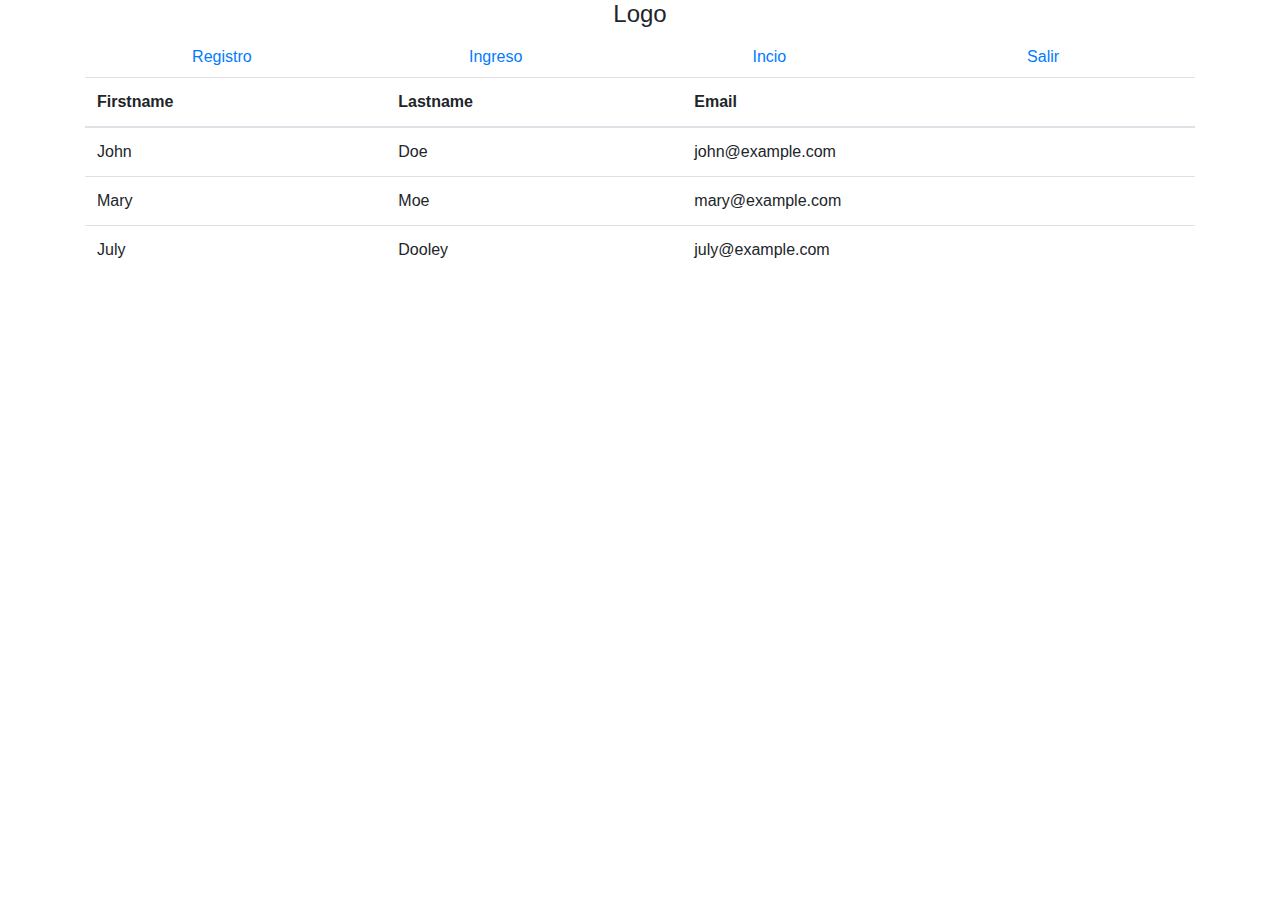
<file: MVC/Vista/Index.html>
<!DOCTYPE html>
<html lang="en">
<head>
    <meta charset="UTF-8">
    <meta http-equiv="X-UA-Compatible" content="IE=edge">
    <meta name="viewport" content="width=device-width, initial-scale=1.0">
    <title>Document</title>
</head>
<link rel="stylesheet" href="https://cdn.jsdelivr.net/npm/bootstrap@4.4.1/dist/css/bootstrap.min.css" integrity="sha384-Vkoo8x4CGsO3+Hhxv8T/Q5PaXtkKtu6ug5TOeNV6gBiFeWPGFN9MuhOf23Q9Ifjh" crossorigin="anonymous">
<script src="https://code.jquery.com/jquery-3.4.1.slim.min.js" integrity="sha384-J6qa4849blE2+poT4WnyKhv5vZF5SrPo0iEjwBvKU7imGFAV0wwj1yYfoRSJoZ+n" crossorigin="anonymous"></script>
<script src="https://cdn.jsdelivr.net/npm/popper.js@1.16.0/dist/umd/popper.min.js" integrity="sha384-Q6E9RHvbIyZFJoft+2mJbHaEWldlvI9IOYy5n3zV9zzTtmI3UksdQRVvoxMfooAo" crossorigin="anonymous"></script>
<script src="https://cdn.jsdelivr.net/npm/bootstrap@4.4.1/dist/js/bootstrap.min.js" integrity="sha384-wfSDF2E50Y2D1uUdj0O3uMBJnjuUD4Ih7YwaYd1iqfktj0Uod8GCExl3Og8ifwB6" crossorigin="anonymous"></script>
<!-- jQuery library -->
<script src="https://cdn.jsdelivr.net/npm/jquery@3.5.1/dist/jquery.slim.min.js"></script>

<!-- Popper JS -->
<script src="https://cdn.jsdelivr.net/npm/popper.js@1.16.1/dist/umd/popper.min.js"></script>

<!-- Latest compiled JavaScript -->
<script src="https://cdn.jsdelivr.net/npm/bootstrap@4.6.1/dist/js/bootstrap.bundle.min.js"></script>


<link rel="stylesheet" href="https://cdnjs.cloudflare.com/ajax/libs/font-awesome/6.0.0/css/all.min.css">
<body>
    

      <div class="container">
        <h4 align="center">Logo</h4>

        <ul class="container nav nav-pills nav-justified">
          <li class="nav-item">
            <a class="nav-link " href="#">Registro</a>
          </li>
          <li class="nav-item">
            <a class="nav-link" href="#">Ingreso</a>
          </li>
          <li class="nav-item">
            <a class="nav-link" href="Inicio.html">Incio</a>
          </li>
          <li class="nav-item">
            <a class="nav-link " href="Salir.html">Salir</a>
          </li>
        </ul>
                  
        <table class="table table-hover">
          <thead>
            <tr>
              <th>Firstname</th>
              <th>Lastname</th>
              <th>Email</th>
            </tr>
          </thead>
          <tbody>
            <tr>
              <td>John</td>
              <td>Doe</td>
              <td>john@example.com</td>
            </tr>
            <tr>
              <td>Mary</td>
              <td>Moe</td>
              <td>mary@example.com</td>
            </tr>
            <tr>
              <td>July</td>
              <td>Dooley</td>
              <td>july@example.com</td>
            </tr>
          </tbody>
        </table>
      </div>
</body>
</html>
</file>
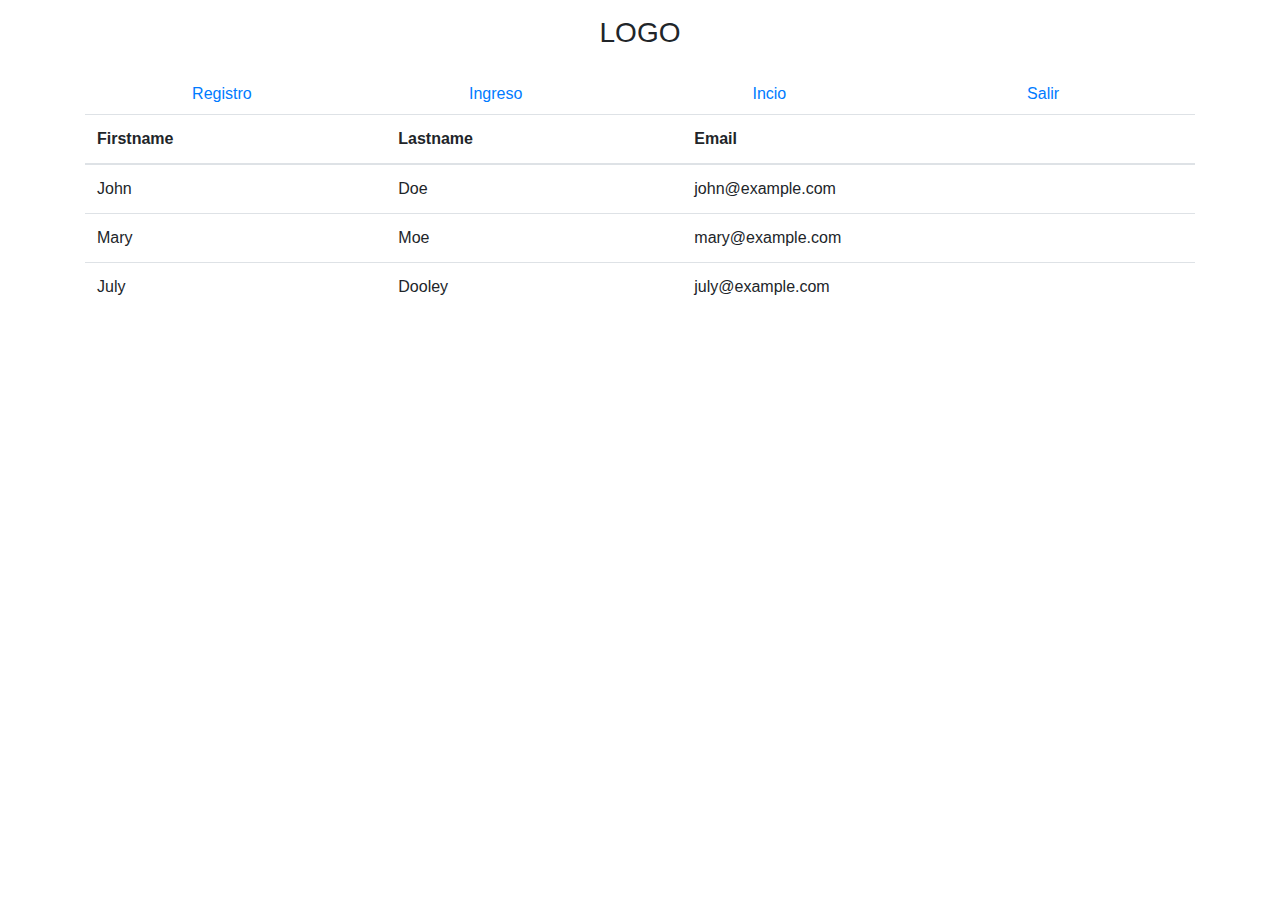
<file: MVC/Vista/html/Index.html>
<!DOCTYPE html>
<html lang="en">
<head>
    <meta charset="UTF-8">
    <meta http-equiv="X-UA-Compatible" content="IE=edge">
    <meta name="viewport" content="width=device-width, initial-scale=1.0">
    <title>Document</title>
</head>
<link rel="stylesheet" href="https://cdn.jsdelivr.net/npm/bootstrap@4.4.1/dist/css/bootstrap.min.css" integrity="sha384-Vkoo8x4CGsO3+Hhxv8T/Q5PaXtkKtu6ug5TOeNV6gBiFeWPGFN9MuhOf23Q9Ifjh" crossorigin="anonymous">
<script src="https://code.jquery.com/jquery-3.4.1.slim.min.js" integrity="sha384-J6qa4849blE2+poT4WnyKhv5vZF5SrPo0iEjwBvKU7imGFAV0wwj1yYfoRSJoZ+n" crossorigin="anonymous"></script>
<script src="https://cdn.jsdelivr.net/npm/popper.js@1.16.0/dist/umd/popper.min.js" integrity="sha384-Q6E9RHvbIyZFJoft+2mJbHaEWldlvI9IOYy5n3zV9zzTtmI3UksdQRVvoxMfooAo" crossorigin="anonymous"></script>
<script src="https://cdn.jsdelivr.net/npm/bootstrap@4.4.1/dist/js/bootstrap.min.js" integrity="sha384-wfSDF2E50Y2D1uUdj0O3uMBJnjuUD4Ih7YwaYd1iqfktj0Uod8GCExl3Og8ifwB6" crossorigin="anonymous"></script>
<!-- jQuery library -->
<script src="https://cdn.jsdelivr.net/npm/jquery@3.5.1/dist/jquery.slim.min.js"></script>

<!-- Popper JS -->
<script src="https://cdn.jsdelivr.net/npm/popper.js@1.16.1/dist/umd/popper.min.js"></script>

<!-- Latest compiled JavaScript -->
<script src="https://cdn.jsdelivr.net/npm/bootstrap@4.6.1/dist/js/bootstrap.bundle.min.js"></script>


<link rel="stylesheet" href="https://cdnjs.cloudflare.com/ajax/libs/font-awesome/6.0.0/css/all.min.css">
<body>
    

      <div class="container">
        <h3 class="text-center py-3">LOGO</h3>

        <ul class="container nav nav-pills nav-justified">
          <li class="nav-item">
            <a class="nav-link " href="#">Registro</a>
          </li>
          <li class="nav-item">
            <a class="nav-link" href="#">Ingreso</a>
          </li>
          <li class="nav-item">
            <a class="nav-link" href="Inicio.html">Incio</a>
          </li>
          <li class="nav-item">
            <a class="nav-link " href="Salir.html">Salir</a>
          </li>
        </ul>
                  
        <table class="table table-hover">
          <thead>
            <tr>
              <th>Firstname</th>
              <th>Lastname</th>
              <th>Email</th>
            </tr>
          </thead>
          <tbody>
            <tr>
              <td>John</td>
              <td>Doe</td>
              <td>john@example.com</td>
            </tr>
            <tr>
              <td>Mary</td>
              <td>Moe</td>
              <td>mary@example.com</td>
            </tr>
            <tr>
              <td>July</td>
              <td>Dooley</td>
              <td>july@example.com</td>
            </tr>
          </tbody>
        </table>
      </div>
</body>
</html>
</file>
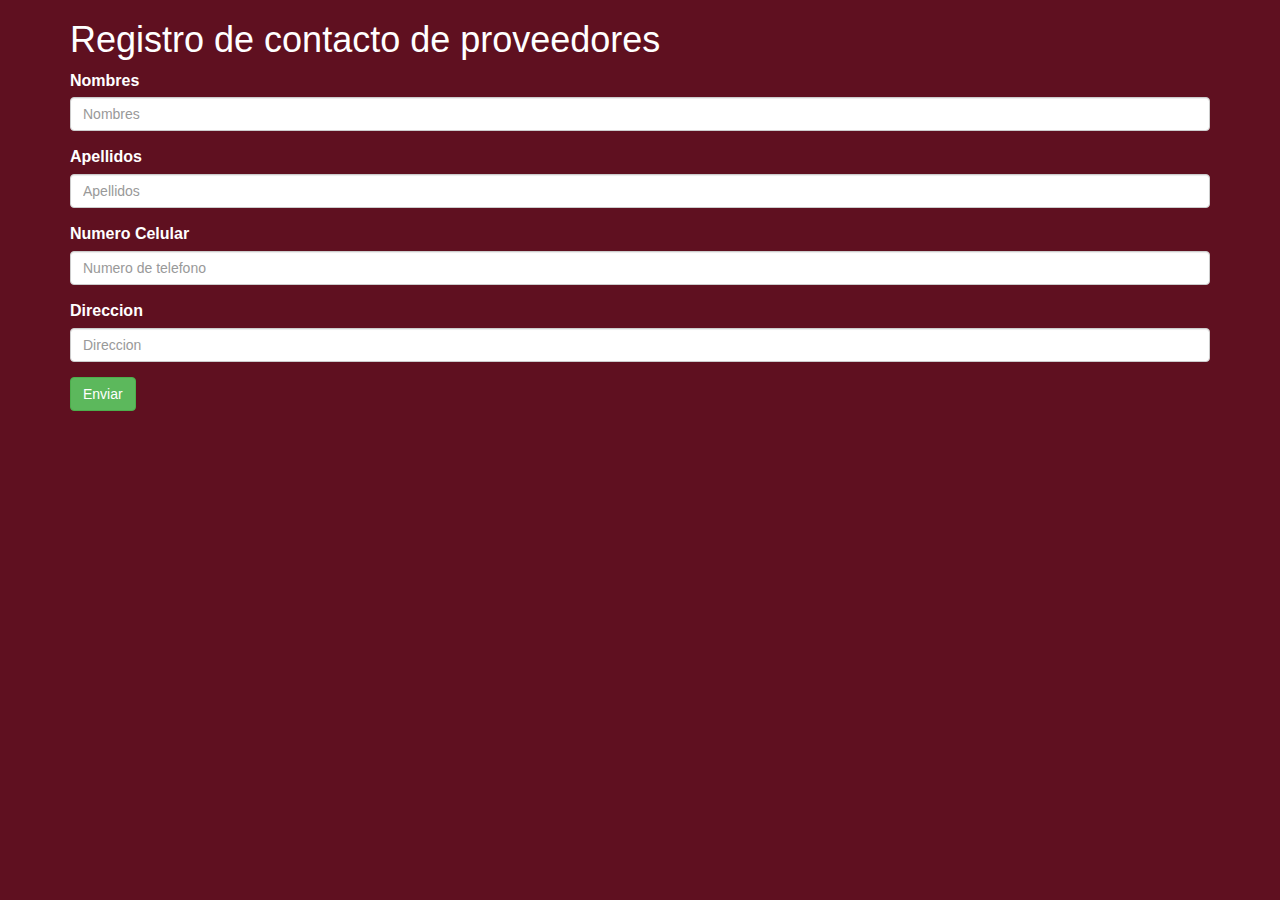
<file: formulario.html>
<!DOCTYPE html>
<html lang="en">
<head>
  <link rel="stylesheet" href="https://maxcdn.bootstrapcdn.com/bootstrap/3.3.5/css/bootstrap.min.css">
    <meta charset="UTF-8">
    <meta name="viewport" content="width=device-width, initial-scale=1.0">
    <meta http-equiv="X-UA-Compatible" content="ie=edge">
    <title>Document</title>
</head>
<link rel="stylesheet" href="juaz.css">
<body class="body">

  <div class="container">
    <h1>Registro de contacto de proveedores</h1>
    <div>
    <div ></div>
    </div>
    
    <form id="regiration_form" novalidate action="formulario.php" method="post">
    <fieldset>

    <div class="form-group">
    <label for="fName">Nombres</label>
    <input type="text" class="form-control" name="fName" id="fName" placeholder="Nombres" >

    </div>
    <div class="form-group">
    <label for="lName">Apellidos</label>
    <input type="text" class="form-control" name="datalName" id="lName" placeholder="Apellidos" >

    </div>
    <div class="form-group">
    <label for="mob">Numero Celular</label>
    <input type="text" class="form-control" id="mob" name="Numero" placeholder="Numero de telefono" >

    </div>
    <div class="form-group">
    <label for="address">Direccion</label>
    <input type="text" class="form-control" id="Di" name="Direccion" placeholder="Direccion" >
    </div>

    <input type="submit" name="submit" class="submit btn btn-success" value="Enviar" id="submit_data" />
    
    </fieldset>
    </form>
    

    

  
</body>
</html>
</file>
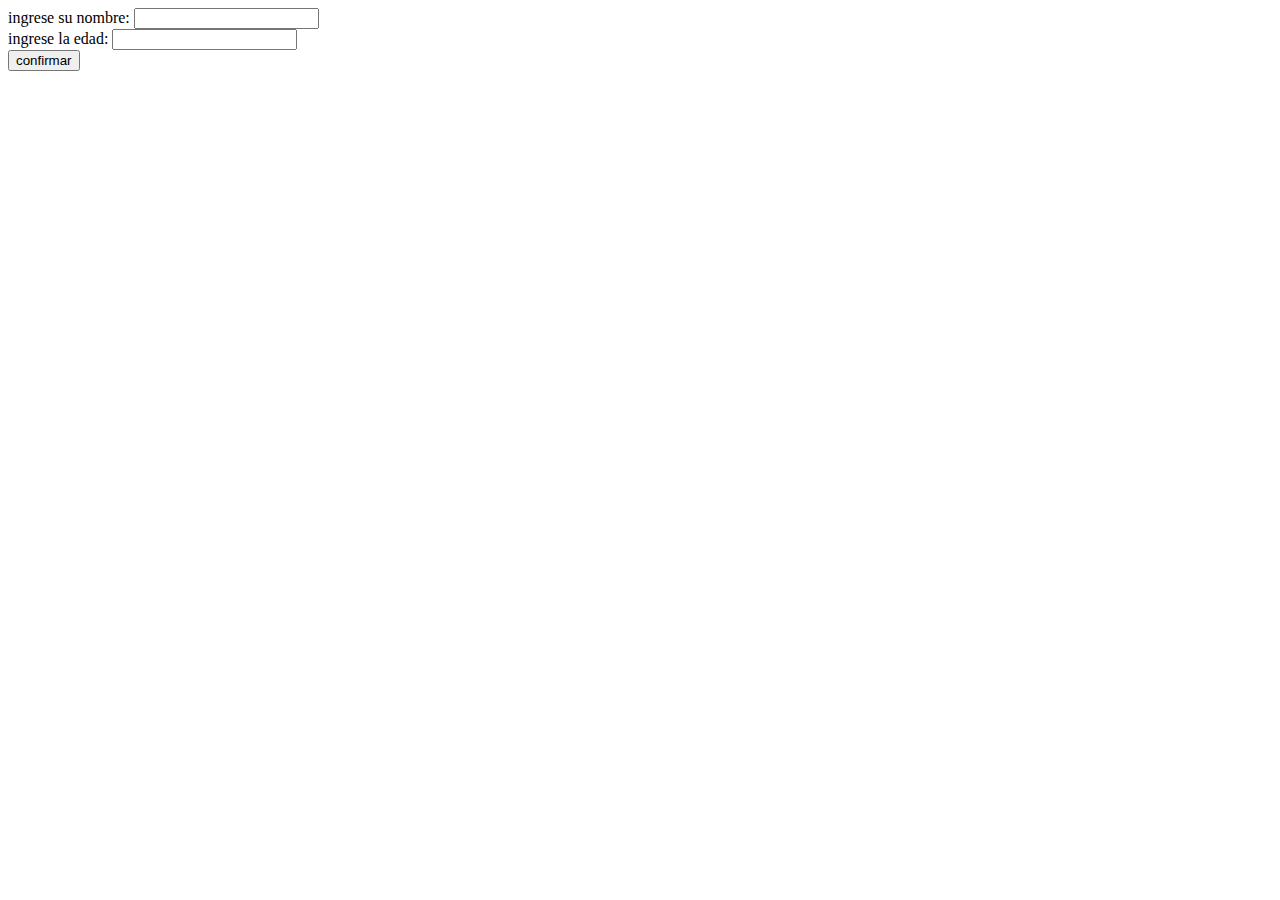
<file: pagina2.html>
<!DOCTYPE html>
<html lang="en">
<head>
    <meta charset="UTF-8">
    <meta http-equiv="X-UA-Compatible" content="IE=edge">
    <meta name="viewport" content="width=device-width, initial-scale=1.0">
    <title>Formulario de entrada del dato</title>
</head>
<body>
    <form method="post" action="pagina2.php">
        ingrese su nombre:
        <input type="text" name="nombre">
        <br>
        ingrese la edad:
        <input type="text" name="edad">
        <br>
        <input type="submit" value="confirmar">

    </form>
    
</body>
</html>
</file>
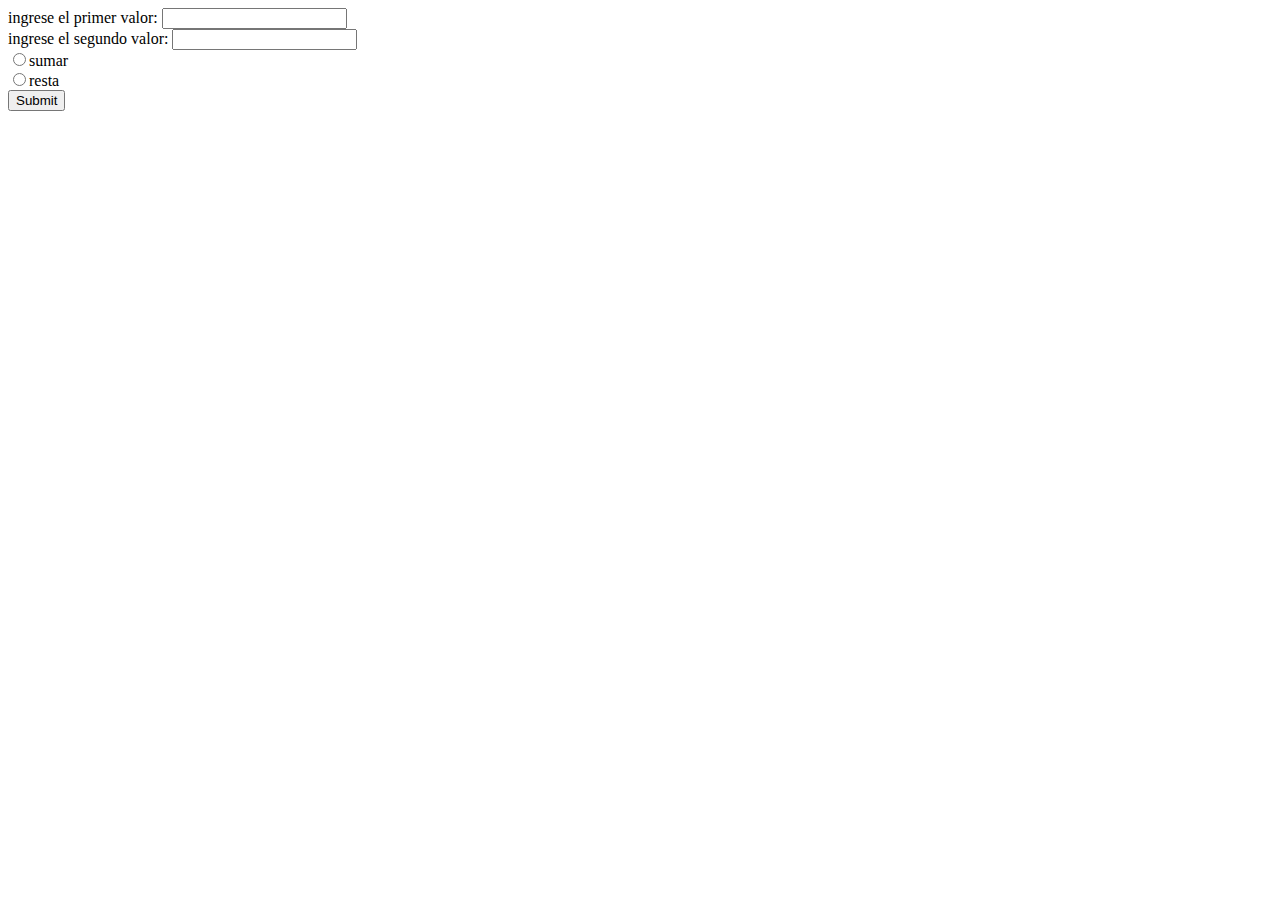
<file: pagina3.html>
<!DOCTYPE html>
<html lang="en">
<head>
    <meta charset="UTF-8">
    <meta http-equiv="X-UA-Compatible" content="IE=edge">
    <meta name="viewport" content="width=device-width, initial-scale=1.0">
    <title>Calculadora</title>
</head>
<body>
    <form action="pagina3.php" method="post">
        ingrese el primer valor:
        <input type="text" name="valor1">
        <br>
        ingrese el segundo valor:
        <input type="text" name="valor2">
        <br>
        <input type="radio" name="radio1" value="suma">sumar
        <br>
        <input type="radio" name="radio1" value="resta">resta
        <br>
        <input type="submit" name="operar">
    </form>
    
</body>
</html>
</file>
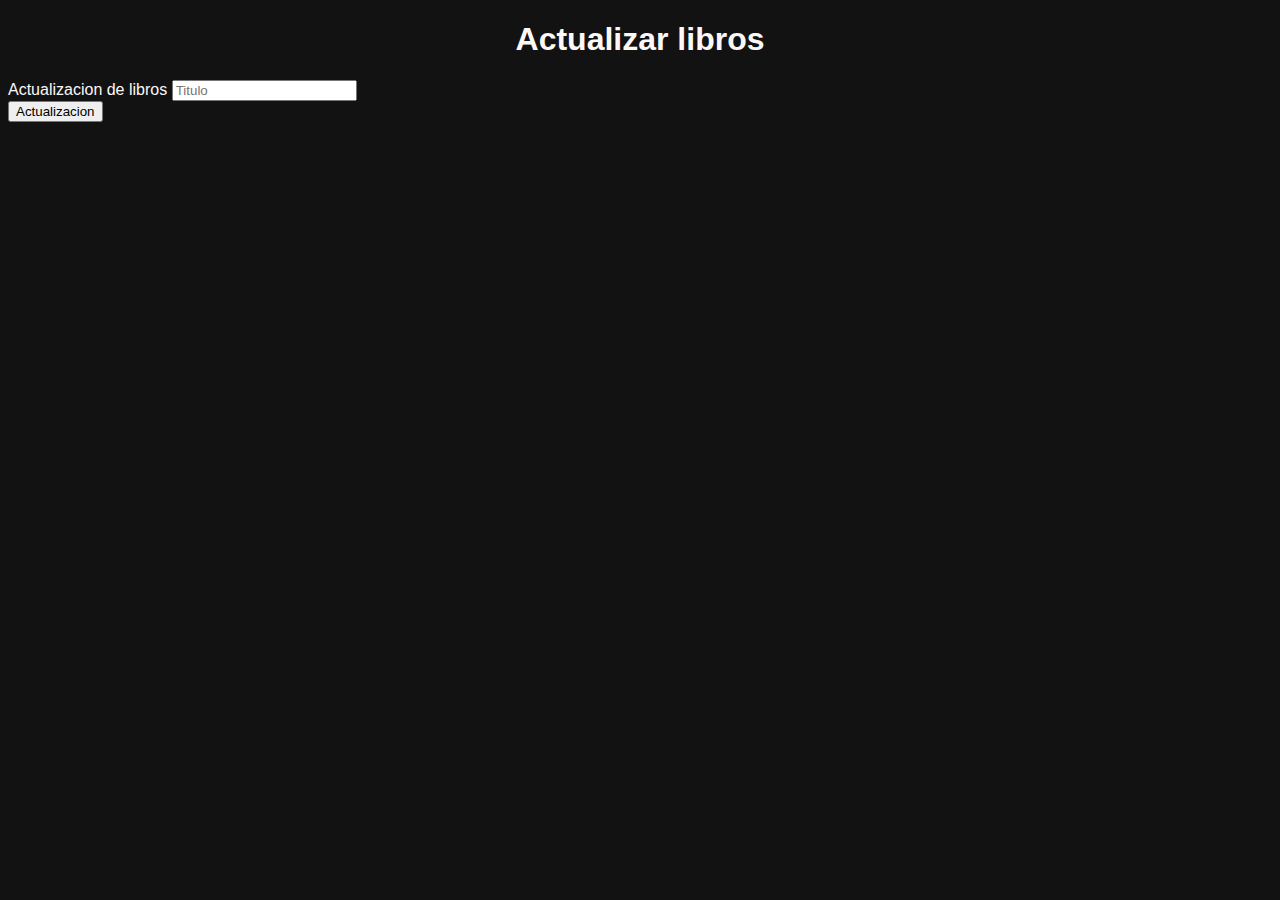
<file: base de datos mysql/actualizar.html>
<!DOCTYPE html>
<html lang="en">
<head>
    <link href="https://cdn.jsdelivr.net/npm/bootstrap@5.1.3/dist/css/bootstrap.min.css" rel="stylesheet" integrity="sha384-1BmE4kWBq78iYhFldvKuhfTAU6auU8tT94WrHftjDbrCEXSU1oBoqyl2QvZ6jIW3" crossorigin="anonymous">
    <meta charset="UTF-8">
    <meta http-equiv="X-UA-Compatible" content="IE=edge">
    <meta name="viewport" content="width=device-width, initial-scale=1.0">
    <title>Document</title>
</head>
<link rel="stylesheet" href="centrar.css">
<body>

    <body>
        <div ></div>
    </div>
        <div class="container">
            <h1>Actualizar libros</h1>
            <div>
                <div ></div>
                </div>
          <form action="actualizar2.php" method="post">
        
            <div class="form-group">
        
              <label for="Id">Actualizacion de libros</label>
                <input type="text" class="form-control" name="titulo" id="nombre" placeholder="Titulo" required >
            <br>
            <input type="submit"  class="submit btn btn-success" value="Actualizacion">
          </form>
    
</body>
</html>
</file>
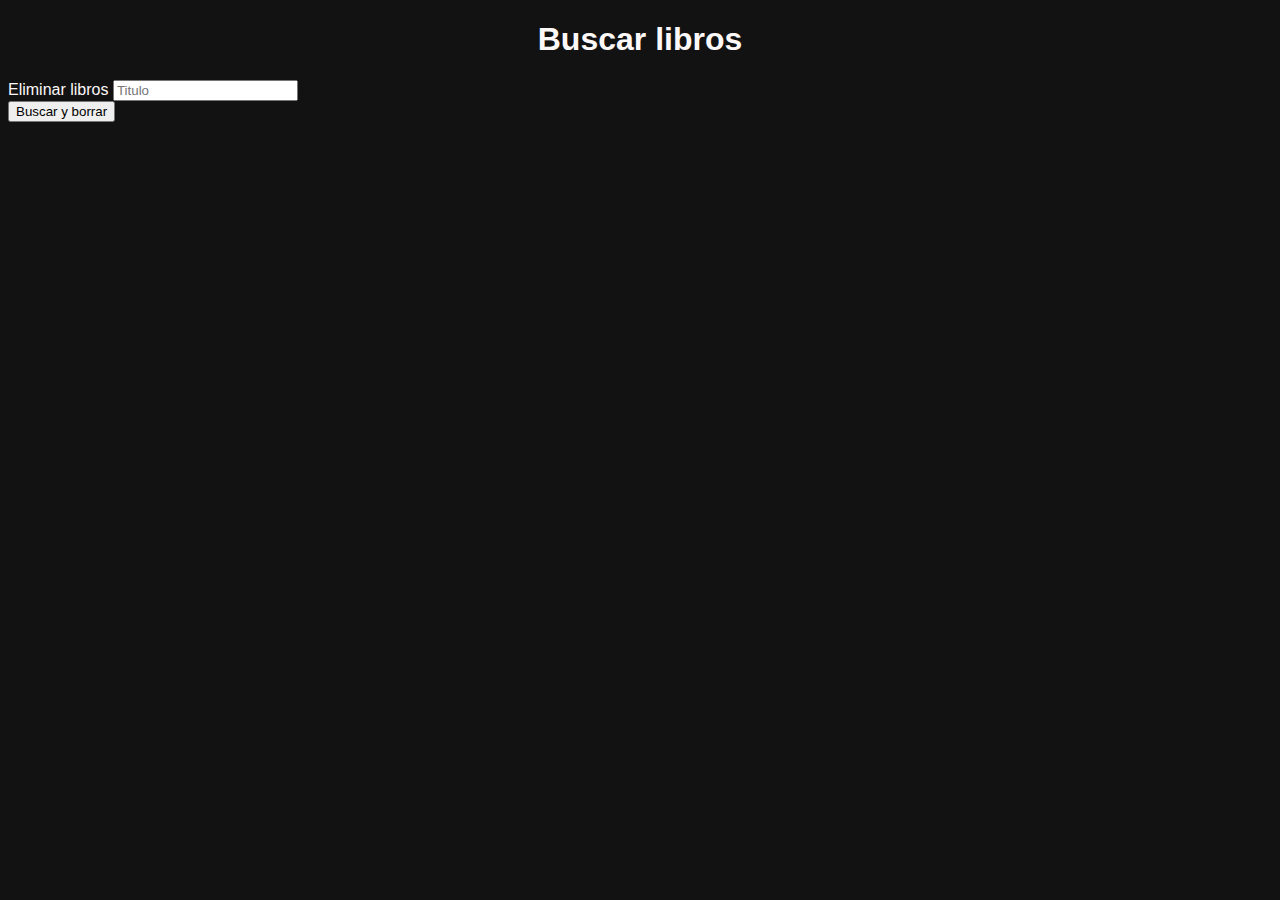
<file: base de datos mysql/borrar.html>
<!DOCTYPE html>
<html lang="en">
<head>
    <link href="https://cdn.jsdelivr.net/npm/bootstrap@5.1.3/dist/css/bootstrap.min.css" rel="stylesheet" integrity="sha384-1BmE4kWBq78iYhFldvKuhfTAU6auU8tT94WrHftjDbrCEXSU1oBoqyl2QvZ6jIW3" crossorigin="anonymous">
    <meta charset="UTF-8">
    <meta http-equiv="X-UA-Compatible" content="IE=edge">
    <meta name="viewport" content="width=device-width, initial-scale=1.0">
    <title>Document</title>
</head>
<link rel="stylesheet" href="centrar.css">
<body>
    <div ></div>
</div>
    <div class="container">
        <h1>Buscar libros</h1>
        <div>
            <div ></div>
            </div>
      <form action="borrar.php" method="post">
    
        <div class="form-group">
    
          <label for="Id">Eliminar libros</label>
            <input type="text" class="form-control" name="titulo" id="nombre" placeholder="Titulo" required >
        <br>
        <input type="submit"  class="submit btn btn-success" value="Buscar y borrar">
      </form>
</body>
</html>
</file>
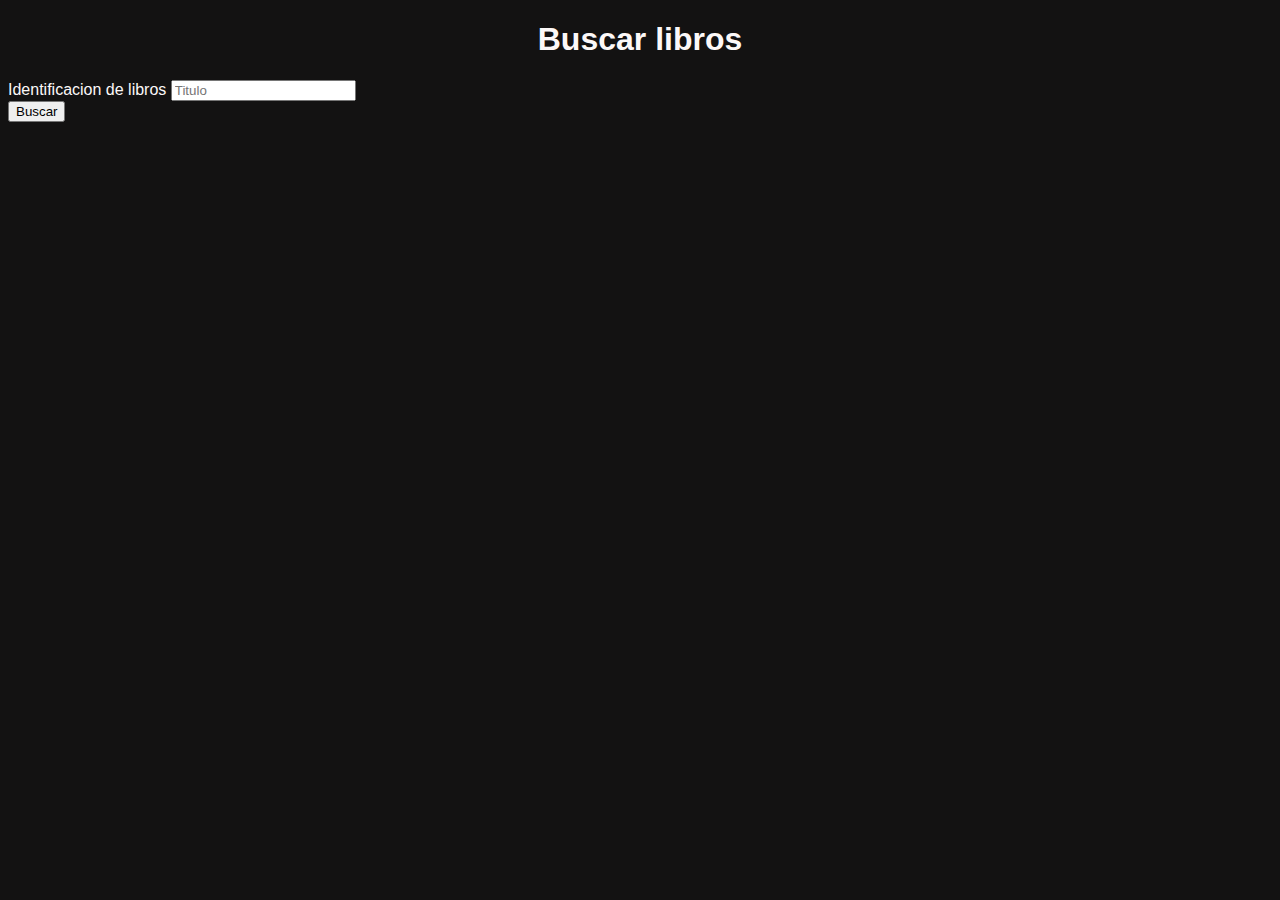
<file: base de datos mysql/consultar.html>
<!DOCTYPE html>
<html lang="en">
<head>
    <link href="https://cdn.jsdelivr.net/npm/bootstrap@5.1.3/dist/css/bootstrap.min.css" rel="stylesheet" integrity="sha384-1BmE4kWBq78iYhFldvKuhfTAU6auU8tT94WrHftjDbrCEXSU1oBoqyl2QvZ6jIW3" crossorigin="anonymous">
    <meta charset="UTF-8">
    <meta http-equiv="X-UA-Compatible" content="IE=edge">
    <meta name="viewport" content="width=device-width, initial-scale=1.0">
    <title>Document</title>
</head>
<link rel="stylesheet" href="centrar.css">
<body>
    <div ></div>
</div>
    <div class="container">
        <h1>Buscar libros</h1>
        <div>
            <div ></div>
            </div>
      <form action="consultar.php" method="post">
    
        <div class="form-group">
    
          <label for="Id">Identificacion de libros</label>
            <input type="text" class="form-control" name="titulo" id="nombre" placeholder="Titulo" required >
        <br>
        <input type="submit"  class="submit btn btn-success" value="Buscar">
      </form>
 
</body>
</html>
</file>
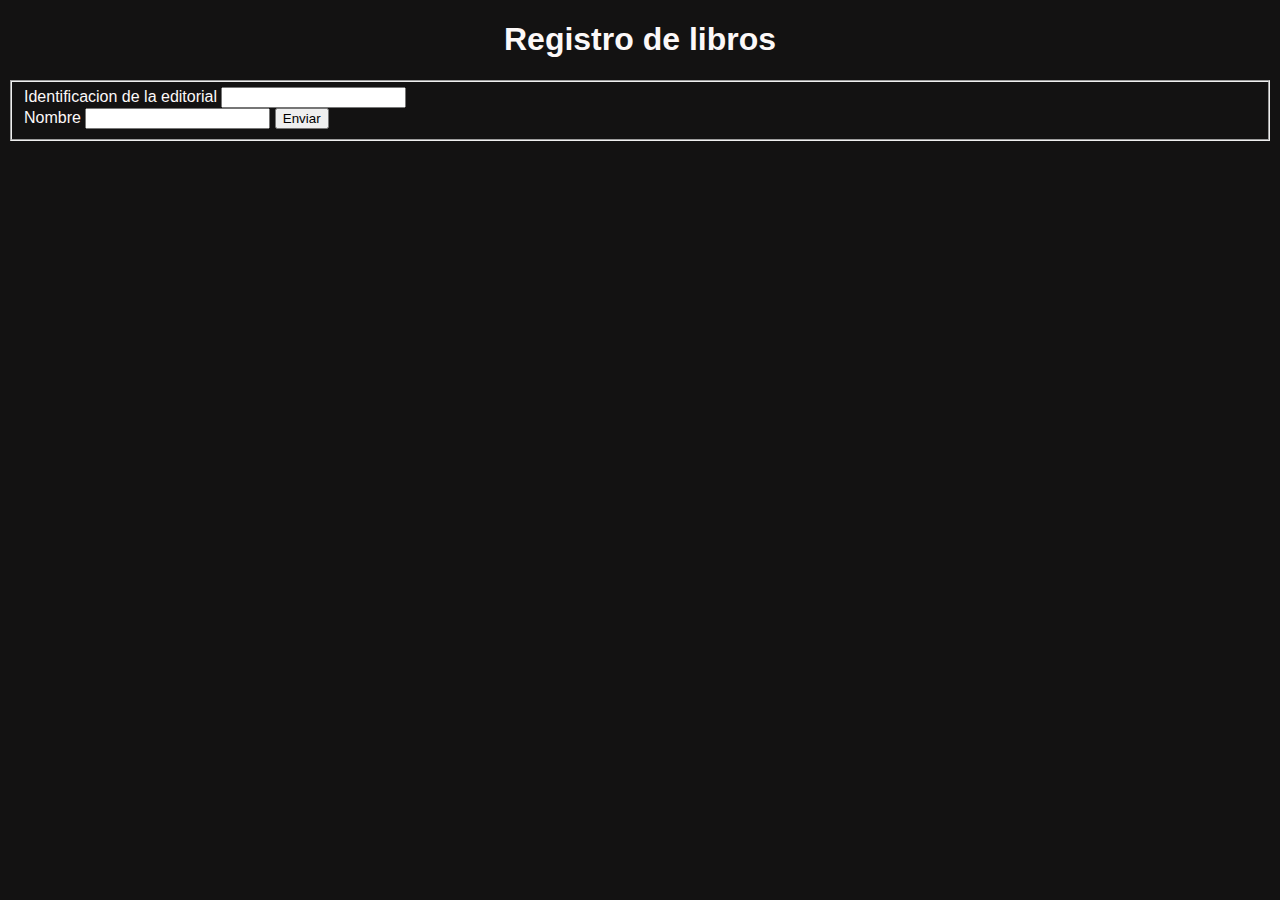
<file: base de datos mysql/editorial.html>
<!DOCTYPE html>
<html lang="en">
<head>
    <link href="https://cdn.jsdelivr.net/npm/bootstrap@5.1.3/dist/css/bootstrap.min.css" rel="stylesheet" integrity="sha384-1BmE4kWBq78iYhFldvKuhfTAU6auU8tT94WrHftjDbrCEXSU1oBoqyl2QvZ6jIW3" crossorigin="anonymous">
    <meta charset="UTF-8">
    <meta http-equiv="X-UA-Compatible" content="IE=edge">
    <meta name="viewport" content="width=device-width, initial-scale=1.0">
    <title>Document</title>
</head>
<link rel="stylesheet" href="centrar.css">
<body class="body">

    <div class="container">
        <h1>Registro de libros</h1>
        <div>
        <div ></div>
        </div>
        
        <form id="regiration_form" novalidate action="editorial.php" method="post">
        <fieldset>
    
        <div class="form-group">
        <label for="fName">Identificacion de la editorial</label>
        <input type="text" class="form-control" name="Id_editorial" required >
    
        </div>
        <div class="form-group">
        <label for="lName">Nombre</label>
        <input type="text" class="form-control" name="Nombre" required>
    
    
    
        <input type="submit" name="submit" class="submit btn btn-success" value="Enviar" id="submit_data" />
        
        </fieldset>
</body>
</html>
</file>
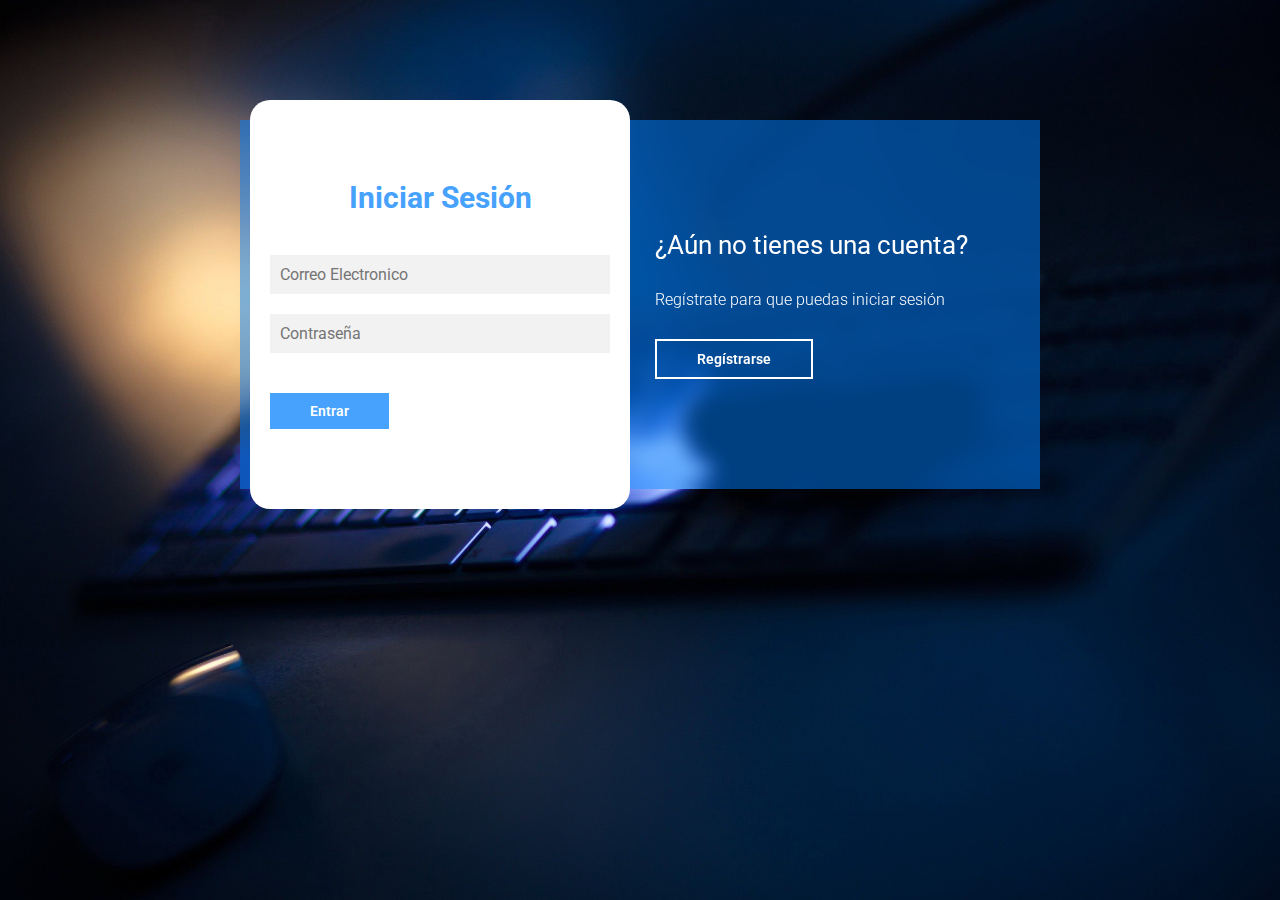
<file: base de datos mysql/login.html>
<!DOCTYPE html>
<html lang="en">
<head>
    <meta charset="UTF-8">
    <meta name="viewport" content="width=device-width, initial-scale=1.0">
    <title>Login</title>
    
    <link href="https://fonts.googleapis.com/css2?family=Roboto:ital,wght@0,100;0,300;0,400;0,500;0,700;0,900;1,100;1,300;1,400;1,500;1,700;1,900&display=swap" rel="stylesheet">


    <link rel="stylesheet" href="assets/css/estilos.css">
</head>
<body>

        <main>

            <div class="contenedor__todo">
                <div class="caja__trasera">
                    <div class="caja__trasera-login">
                        <h3>¿Ya tienes una cuenta?</h3>
                        <p>Inicia sesión para entrar en la página</p>
                        <button id="btn__iniciar-sesion">Iniciar Sesión</button>
                    </div>
                    <div class="caja__trasera-register">
                        <h3>¿Aún no tienes una cuenta?</h3>
                        <p>Regístrate para que puedas iniciar sesión</p>
                        <button id="btn__registrarse">Regístrarse</button>
                    </div>
                </div>

                <!--Formulario de Login y registro-->
                <div class="contenedor__login-register">
                    <!--Login-->
                    <form action="login_usuario.php" method="POST" class="formulario__login">
                        <h2>Iniciar Sesión</h2>
                        <input type="text" placeholder="Correo Electronico" name="correo">
                        <input type="password" placeholder="Contraseña" name="clave"> 
                        <button>Entrar</button>
                    </form>

                    <!--Register-->
                    <form action="loginUsuarios.php" method="POST" class="formulario__register">
                        <h2>Regístrarse</h2>
                        <input type="text" placeholder="Nombre completo"   name="Nombre_completo">
                        <input type="text" placeholder="Correo Electronico"name="correo">
                        <input type="text" placeholder="Usuario"           name="usuario">
                        <input type="password" placeholder="Contraseña"    name="clave">
                        <button>Regístrarse</button>
                    </form>
                </div>
            </div>

        </main>

        <script src="assets/js/script.js"></script>
</body>
</html>
</file>
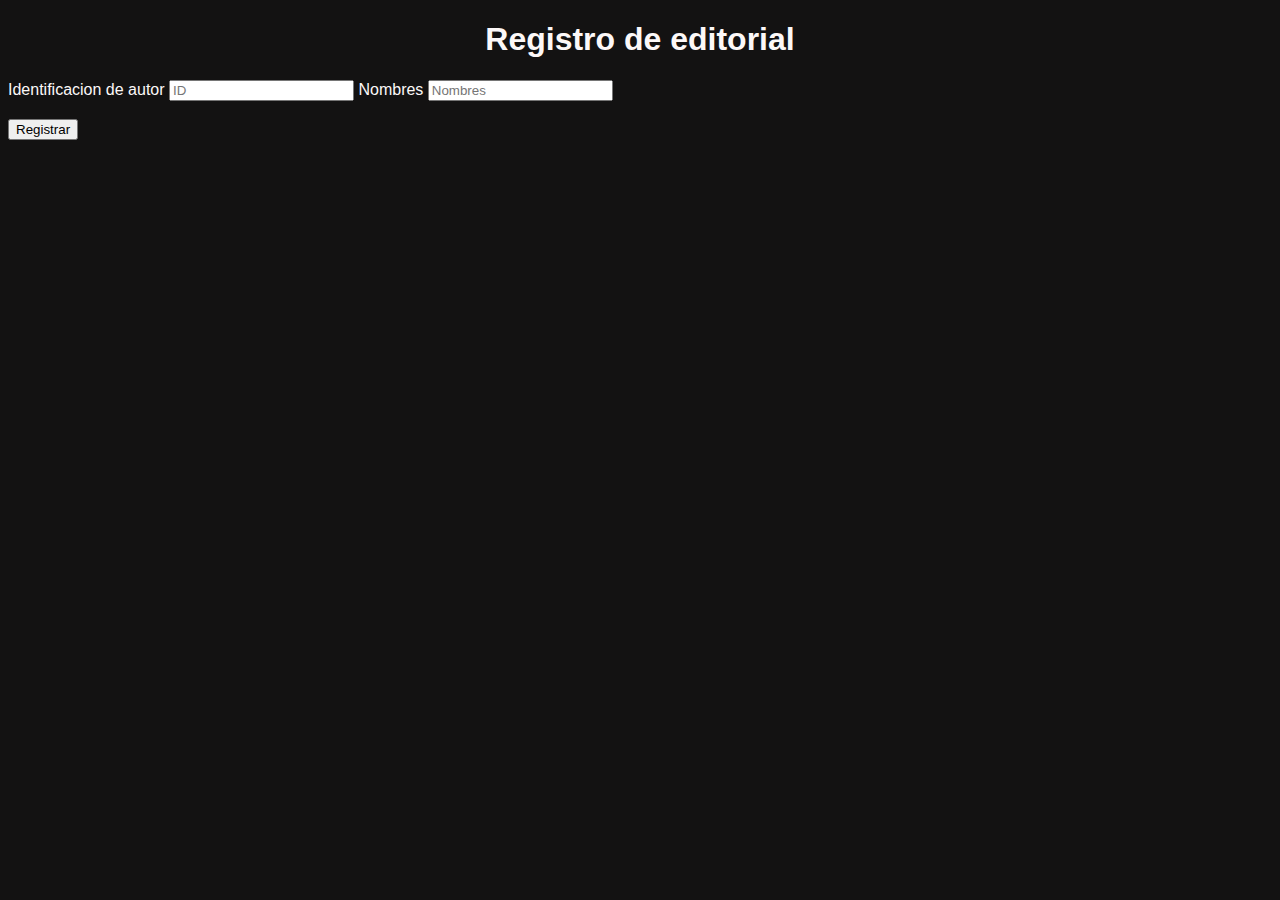
<file: base de datos mysql/pagina1.html>
<!DOCTYPE html>
<html lang="en">
<head>
    <link href="https://cdn.jsdelivr.net/npm/bootstrap@5.1.3/dist/css/bootstrap.min.css" rel="stylesheet" integrity="sha384-1BmE4kWBq78iYhFldvKuhfTAU6auU8tT94WrHftjDbrCEXSU1oBoqyl2QvZ6jIW3" crossorigin="anonymous">
    <meta charset="UTF-8">
    <meta http-equiv="X-UA-Compatible" content="IE=edge">
    <meta name="viewport" content="width=device-width, initial-scale=1.0">
    <title>Document</title>
</head>
<link rel="stylesheet" href="centrar.css">
<body class="body">
    
    <div class="container">
    <h1>Registro de editorial</h1>
    <div>
        <div ></div>
        </div>
  <form action="pagina2.php" method="post">

    <div class="form-group">

      <label for="Id">Identificacion de autor</label>
        <input type="text" class="form-control" name="ID" id="nombre" placeholder="ID" required >


        <label for="fName">Nombres</label>
        <input type="text" class="form-control" name="Nombre" id="nombre" placeholder="Nombres" required >
    


    <br><br>
    <input type="submit"  class="submit btn btn-success" value="Registrar">
  </form>
</body>
</html>
</file>
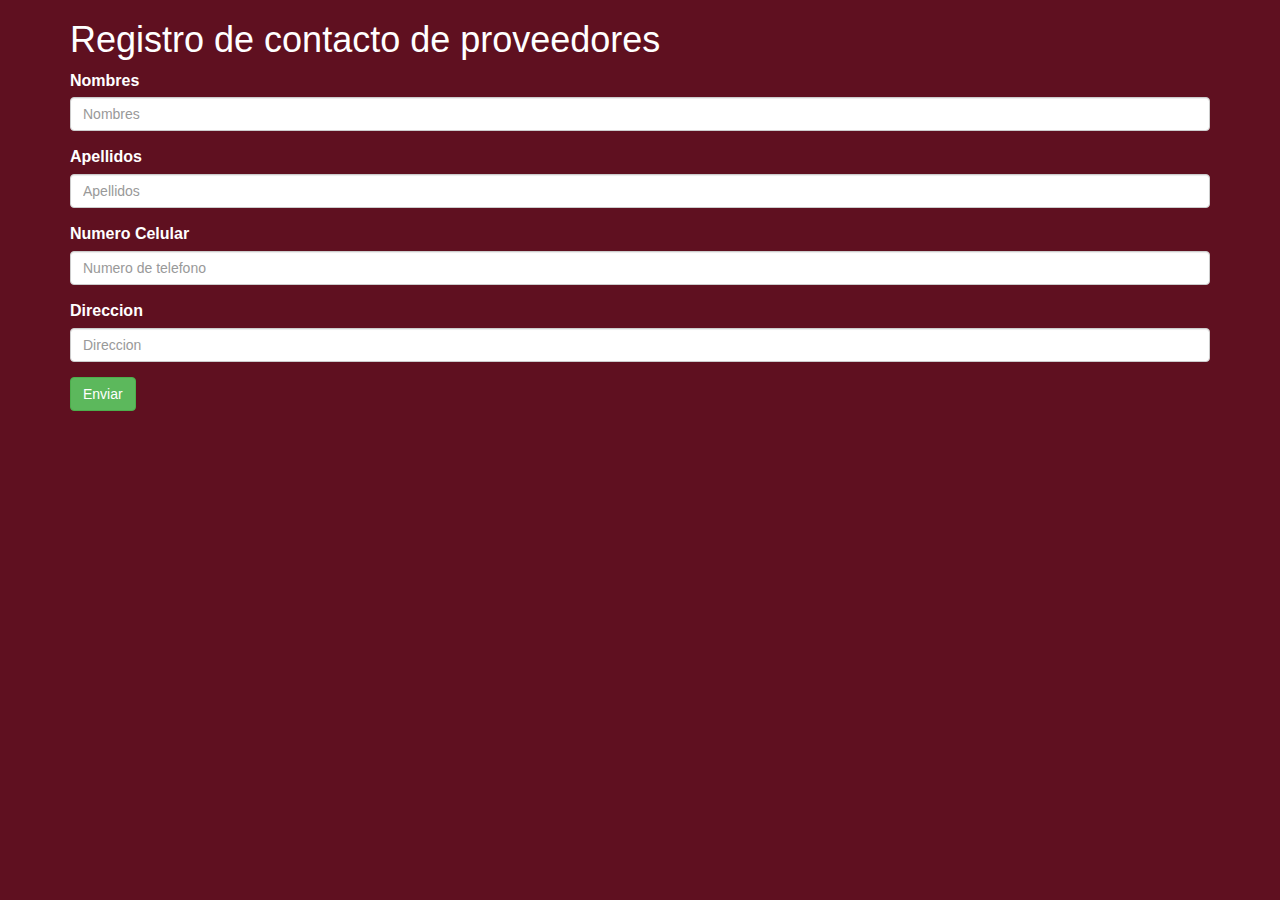
<file: formulario de proyecto/formulario.html>
<!DOCTYPE html>
<html lang="en">
<head>
  <link rel="stylesheet" href="https://maxcdn.bootstrapcdn.com/bootstrap/3.3.5/css/bootstrap.min.css">
    <meta charset="UTF-8">
    <meta name="viewport" content="width=device-width, initial-scale=1.0">
    <meta http-equiv="X-UA-Compatible" content="ie=edge">
    <title>Document</title>
</head>
<link rel="stylesheet" href="juaz.css">
<body class="body">

  <div class="container">
    <h1>Registro de contacto de proveedores</h1>
    <div>
    <div ></div>
    </div>
    
    <form id="regiration_form" novalidate action="formulario.php" method="post">
    <fieldset>

    <div class="form-group">
    <label for="fName">Nombres</label>
    <input type="text" class="form-control" name="fName" id="fName" placeholder="Nombres" required >

    </div>
    <div class="form-group">
    <label for="lName">Apellidos</label>
    <input type="text" class="form-control" name="datalName" id="lName" placeholder="Apellidos" required>

    </div>
    <div class="form-group">
    <label for="mob">Numero Celular</label>
    <input type="text" class="form-control" id="mob" name="Numero" placeholder="Numero de telefono" required >

    </div>
    <div class="form-group">
    <label for="address">Direccion</label>
    <input type="text" class="form-control" id="Di" name="Direccion" placeholder="Direccion" required >
    </div>

    <input type="submit" name="submit" class="submit btn btn-success" value="Enviar" id="submit_data" />
    
    </fieldset>
    </form>
    

    

  
</body>
</html>
</file>
<file: juaz.css>
body{background: rgb(0, 0, 0);
    color: #ffff;
    background-color: #a82c45;
    background-color: #5f1020;
    background-image: url("https://wallpaperaccess.com/full/868866.jpg");
    background-position: center;
    background-repeat: no-repeat;
    font-size: 16px;
    font-family: 'Open Sans', sans-serif;}
</file>
<file: base de datos mysql/centrar.css>
body h1 {text-align: center;}

body{background: rgb(240, 238, 238);
    color: rgb(252, 248, 248);
    background-color: #0e0d0d;
    background-color: #131212;
   
    background-position: center;
    background-repeat: no-repeat;
    font-size: 16px;
    font-family: 'Open Sans', sans-serif;}
    #mi_tabla{
        overflow:auto;
        height:500px;
        width:auto;
        padding:0px;
    }
</file>
<file: base de datos mysql/assets/css/estilos.css>
*{
    margin: 0;
    padding: 0;
    box-sizing: border-box;
    text-decoration: none;
    font-family: 'Roboto', sans-serif;
}

body{
    background-image: url(../images/bg4.jpg);
    background-size: cover;
    background-repeat: no-repeat;
    background-position: center;
    background-attachment: fixed;
}

main{
    width: 100%;
    padding: 20px;
    margin: auto;
    margin-top: 100px;
}

.contenedor__todo{
    width: 100%;
    max-width: 800px;
    margin: auto;
    position: relative;
}

.caja__trasera{
    width: 100%;
    padding: 10px 20px;
    display: flex;
    justify-content: center;
    -webkit-backdrop-filter: blur(10px);
    backdrop-filter: blur(10px);
    background-color: rgba(0, 128, 255, 0.5);

}

.caja__trasera div{
    margin: 100px 40px;
    color: white;
    transition: all 500ms;
}


.caja__trasera div p,
.caja__trasera button{
    margin-top: 30px;
}

.caja__trasera div h3{
    font-weight: 400;
    font-size: 26px;
}

.caja__trasera div p{
    font-size: 16px;
    font-weight: 300;
}

.caja__trasera button{
    padding: 10px 40px;
    border: 2px solid #fff;
    font-size: 14px;
    background: transparent;
    font-weight: 600;
    cursor: pointer;
    color: white;
    outline: none;
    transition: all 300ms;
}

.caja__trasera button:hover{
    background: #fff;
    color: #46A2FD;
}

/*Formularios*/

.contenedor__login-register{
    display: flex;
    align-items: center;
    width: 100%;
    max-width: 380px;
    position: relative;
    top: -185px;
    left: 10px;

    /*La transicion va despues del codigo JS*/
    transition: left 500ms cubic-bezier(0.175, 0.885, 0.320, 1.275);
}

.contenedor__login-register form{
    width: 100%;
    padding: 80px 20px;
    background: white;
    position: absolute;
    border-radius: 20px;
}

.contenedor__login-register form h2{
    font-size: 30px;
    text-align: center;
    margin-bottom: 20px;
    color: #46A2FD;
}

.contenedor__login-register form input{
    width: 100%;
    margin-top: 20px;
    padding: 10px;
    border: none;
    background: #F2F2F2;
    font-size: 16px;
    outline: none;
}

.contenedor__login-register form button{
    padding: 10px 40px;
    margin-top: 40px;
    border: none;
    font-size: 14px;
    background: #46A2FD;
    font-weight: 600;
    cursor: pointer;
    color: white;
    outline: none;
}




.formulario__login{
    opacity: 1;
    display: block;
}
.formulario__register{
    display: none;
}



@media screen and (max-width: 850px){

    main{
        margin-top: 50px;
    }

    .caja__trasera{
        max-width: 350px;
        height: 300px;
        flex-direction: column;
        margin: auto;
    }

    .caja__trasera div{
        margin: 0px;
        position: absolute;
    }


    /*Formularios*/

    .contenedor__login-register{
        top: -10px;
        left: -5px;
        margin: auto;
    }

    .contenedor__login-register form{
        position: relative;
    }
}
</file>
<file: formulario de proyecto/juaz.css>
body{background: rgb(0, 0, 0);
    color: #ffff;
    background-color: #a82c45;
    background-color: #5f1020;
    background-image: url("https://wallpaperaccess.com/full/868866.jpg");
    background-position: center;
    background-repeat: no-repeat;
    font-size: 16px;
    font-family: 'Open Sans', sans-serif;}
</file>
